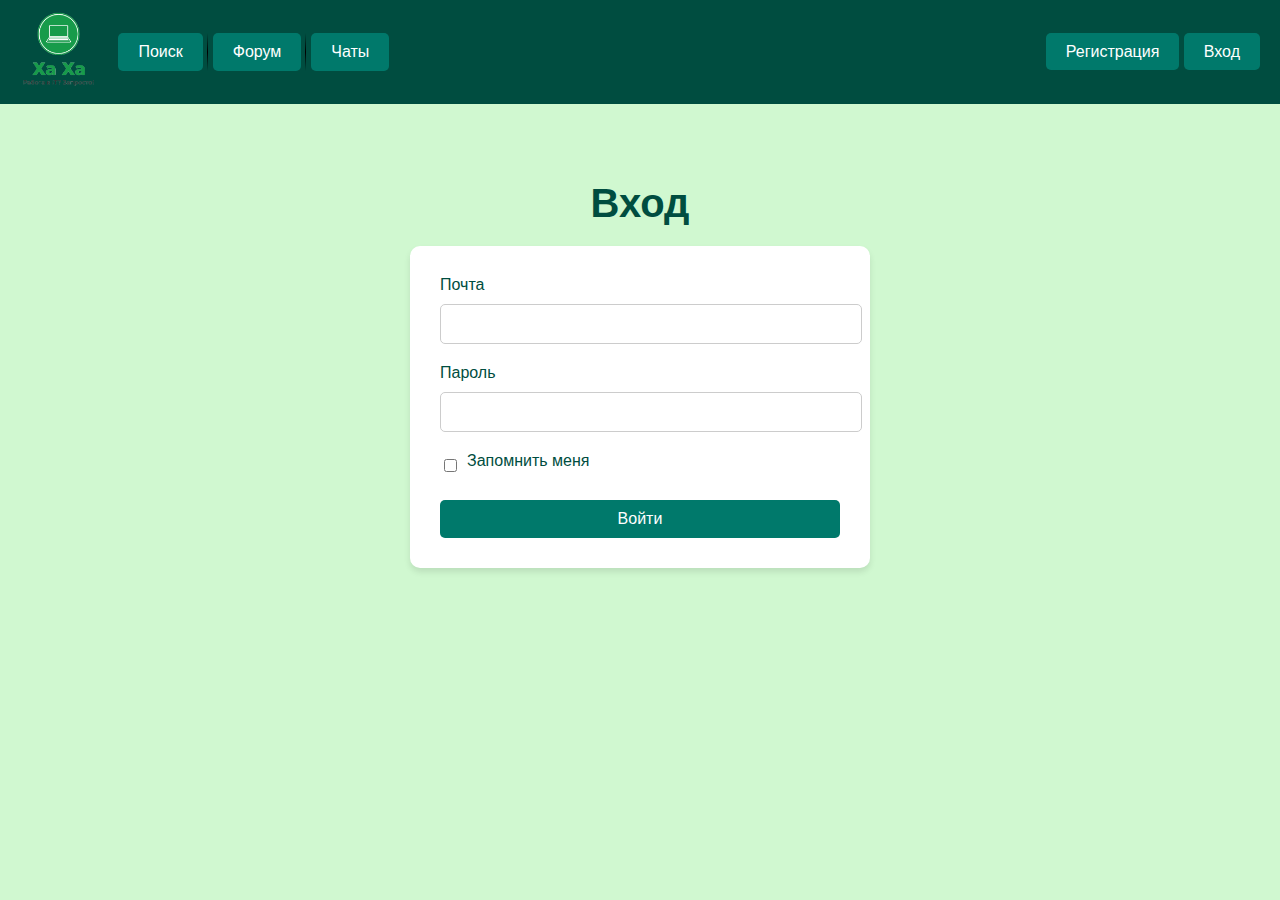
<file: WebPage/login.html>
<!DOCTYPE html>
<html lang="ru">
<head>
    <meta charset="UTF-8">
    <meta name="viewport" content="width=device-width, initial-scale=1.0">
    <title>Haha.ru - Вход</title>
    <link rel="stylesheet" href="style.css">
    <style>
        main {
            display: flex;
            justify-content: center;
            align-items: center;
            flex-direction: column;
            padding: 50px 20px;
        }
        main h1 {
            font-size: 2.5em;
            color: #004d40;
            margin-bottom: 20px;
        }
        form {
            background-color: white;
            padding: 30px;
            border-radius: 10px;
            box-shadow: 0 4px 6px rgba(0, 0, 0, 0.1);
            width: 100%;
            max-width: 400px;
        }
        form label {
            display: block;
            margin-bottom: 10px;
            font-size: 1rem;
            color: #004d40;
        }
        form input[type="email"],
        form input[type="password"] {
            width: 100%;
            padding: 10px;
            margin-bottom: 20px;
            border: 1px solid #ccc;
            border-radius: 5px;
            font-size: 1rem;
        }
        form button {
            width: 100%;
            padding: 10px;
            background-color: #00796b;
            color: white;
            font-size: 1rem;
            border: none;
            border-radius: 5px;
            cursor: pointer;
            transition: background-color 0.3s ease;
        }
        form button:hover {
            background-color: #004d40;
        }
        .remember-me {
            display: flex;
            align-items: center;
            margin-bottom: 20px;
        }
        .remember-me input {
            margin-right: 10px;
        }
    </style>
</head>
<body>
    <header>
        <div class="logo-and-forum">
            <a href="index.html">
                <img src="resources/HahaLogo.png" alt="Логотип">
            </a>
            <nav>
                <a href="">Поиск</a>
                <a href="">Форум</a>
                <a href="chat.html">Чаты</a>
            </nav>
        </div>
        <nav>
            <a href="registration.html">Регистрация</a>
            <a href="login.html">Вход</a>
        </nav>
    </header>
    <main>
        <h1>Вход</h1>
        <form action="#" method="post">
            <label for="email">Почта</label>
            <input type="email" id="email" name="email" required>

            <label for="password">Пароль</label>
            <input type="password" id="password" name="password" required>

            <div class="remember-me">
                <input type="checkbox" id="remember-me" name="remember-me">
                <label for="remember-me">Запомнить меня</label>
            </div>

            <button type="submit">Войти</button>
        </form>
    </main>
</body>
</html>
</file>
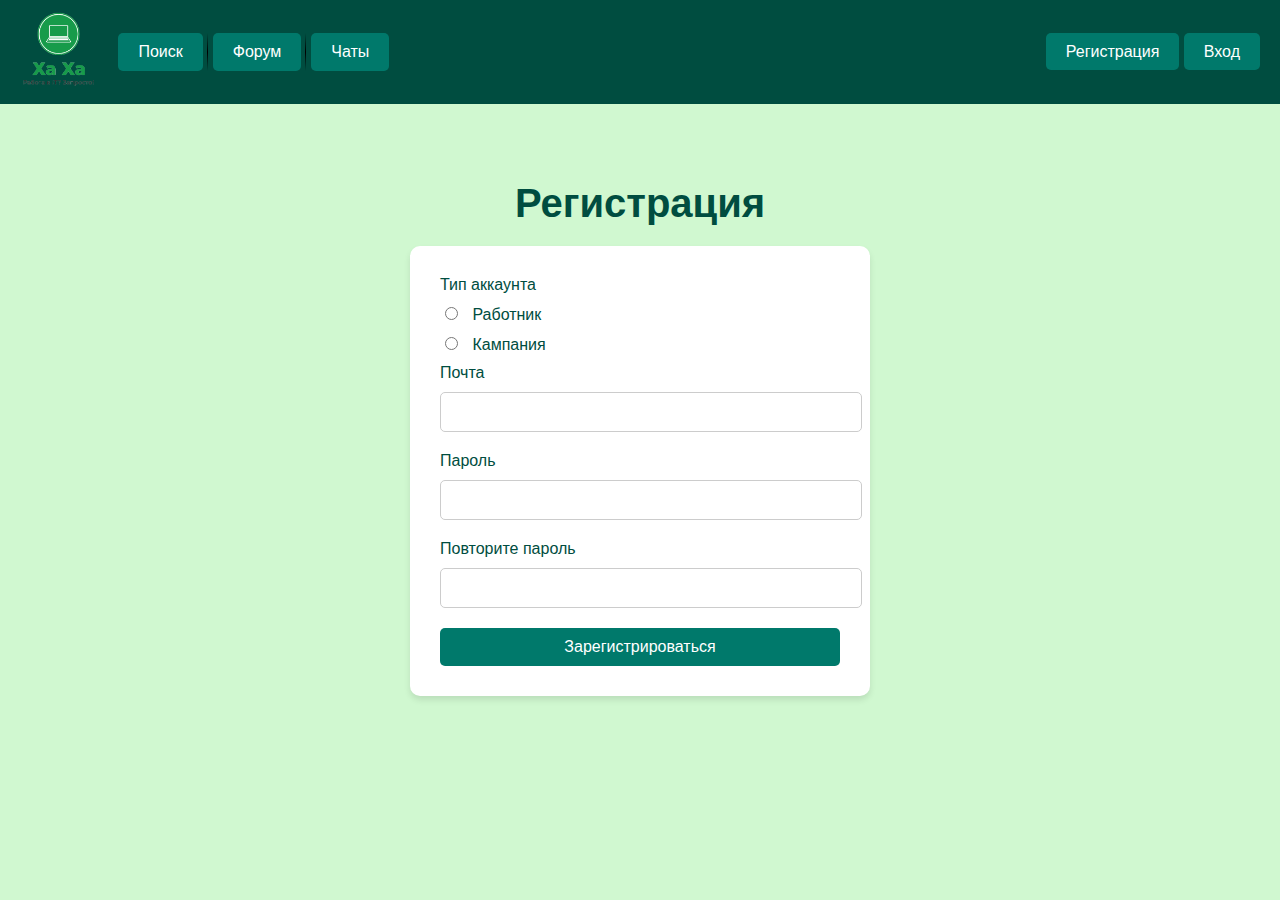
<file: WebPage/registration.html>
<!DOCTYPE html>
<html lang="ru">
<head>
    <meta charset="UTF-8">
    <meta name="viewport" content="width=device-width, initial-scale=1.0">
    <title>Haha.ru - Регистрация</title>
    <link rel="stylesheet" href="style.css">
    <style>
        main {
            display: flex;
            justify-content: center;
            align-items: center;
            flex-direction: column;
            padding: 50px 20px;
        }
        main h1 {
            font-size: 2.5em;
            color: #004d40;
            margin-bottom: 20px;
        }
        form {
            background-color: white;
            padding: 30px;
            border-radius: 10px;
            box-shadow: 0 4px 6px rgba(0, 0, 0, 0.1);
            width: 100%;
            max-width: 400px;
        }
        form label {
            display: block;
            margin-bottom: 10px;
            font-size: 1rem;
            color: #004d40;
        }
        form input[type="text"],
        form input[type="email"],
        form input[type="password"] {
            width: 100%;
            padding: 10px;
            margin-bottom: 20px;
            border: 1px solid #ccc;
            border-radius: 5px;
            font-size: 1rem;
        }
        form input[type="radio"] {
            margin-right: 10px;
        }
        form .account-specific {
            display: none;
        }
        form button {
            width: 100%;
            padding: 10px;
            background-color: #00796b;
            color: white;
            font-size: 1rem;
            border: none;
            border-radius: 5px;
            cursor: pointer;
            transition: background-color 0.3s ease;
        }
        form button:hover {
            background-color: #004d40;
        }
    </style>
    <script>
        function toggleAccountFields() {
            const workerFields = document.getElementById('worker-fields');
            const companyFields = document.getElementById('company-fields');
            const accountType = document.querySelector('input[name="account-type"]:checked').value;

            if (accountType === 'worker') {
                workerFields.style.display = 'block';
                companyFields.style.display = 'none';
            } else if (accountType === 'company') {
                workerFields.style.display = 'none';
                companyFields.style.display = 'block';
            }
        }
    </script>
</head>
<body>
    <header>
        <div class="logo-and-forum">
            <a href="index.html">
                <img src="resources/HahaLogo.png" alt="Логотип">
            </a>
            <nav>
                <a href="">Поиск</a>
                <a href="">Форум</a>
                <a href="chat.html">Чаты</a>
            </nav>
        </div>
        <nav>
            <a href="registration.html">Регистрация</a>
            <a href="login.html">Вход</a>
        </nav>
    </header>
    <main>
        <h1>Регистрация</h1>
        <form action="#" method="post">
            <label>Тип аккаунта</label>
            <label>
                <input type="radio" name="account-type" value="worker" onchange="toggleAccountFields()" required> Работник
            </label>
            <label>
                <input type="radio" name="account-type" value="company" onchange="toggleAccountFields()"> Кампания
            </label>

            <label for="email">Почта</label>
            <input type="email" id="email" name="email" required>

            <div id="worker-fields" class="account-specific">
                <label for="worker-name">Имя</label>
                <input type="text" id="worker-name" name="worker-name">

                <label for="worker-surname">Фамилия</label>
                <input type="text" id="worker-surname" name="worker-surname">
            </div>

            <div id="company-fields" class="account-specific">
                <label for="company-name">Название кампании</label>
                <input type="text" id="company-name" name="company-name">
            </div>

            <label for="password">Пароль</label>
            <input type="password" id="password" name="password" required>

            <label for="confirm-password">Повторите пароль</label>
            <input type="password" id="confirm-password" name="confirm-password" required>

            <button type="submit">Зарегистрироваться</button>
        </form>
    </main>
</body>
</html>
</file>
<file: WebPage/style.css>
body {
    margin: 0;
    font-family: Arial, sans-serif;
    background-color: #d0f8d0;
}
header {
    display: flex;
    justify-content: space-between;
    align-items: center;
    background-color: #004d40; /* Тёмно-зелёный */
    color: white;
    padding: 10px 20px;
}
.logo-and-forum {
    display: flex;
    align-items: center;
    gap: 20px;
}
header img {
    height: 80px;
}
.logo-and-forum nav {
    display: flex;
    gap: 10px;
    align-items: center;
}
.logo-and-forum nav a {
    color: white;
    text-decoration: none;
    font-size: 1rem;
    position: relative;
}
.logo-and-forum nav a::after {
    content: '';
    display: block;
    width: 1px;
    height: 100%;
    background: linear-gradient(to top, transparent, black, transparent);
    position: absolute;
    right: -5px;
    top: 0;
}
.logo-and-forum nav a:last-child::after {
    display: none;
}
header nav a {
    color: white;
    text-decoration: none;
    background-color: #00796b; /* Зелёный */
    padding: 10px 20px;
    border-radius: 5px;
    transition: background-color 0.3s ease;
}
header nav a:hover {
    background-color: #004d40;
}
.slider {
    position: relative;
    max-width: 80%; /* Ограничиваем ширину слайдера */
    margin: 0 auto; /* Центруем слайдер */
    height: 600px; /* Фиксированная высота */
    overflow: hidden;
    border-radius: 15px; /* Добавляем скругление */
    box-shadow: 0 4px 8px rgba(0, 0, 0, 0.2); /* Тень для слайдера */
    background-color: #f0f0f0; /* Задний фон для загрузки */
}

.slider .slide {
    position: absolute;
    width: 100%;
    height: 100%;
    opacity: 0; /* Невидимость для неактивных слайдов */
    transition: opacity 1.5s ease; /* Плавный переход */
    z-index: 0;
}

.slider .slide.active {
    opacity: 1; /* Показываем активный слайд */
    z-index: 1;
}

.slider .slide img {
    width: 100%;
    height: 100%;
    object-fit: cover;
    border-radius: 15px; /* Скругляем фото */
}

.slider .slide p {
    position: absolute;
    bottom: 20px;
    left: 50%;
    transform: translateX(-50%);
    color: white;
    font-size: 1.5em;
    background: rgba(0, 0, 0, 0.6);
    padding: 10px 20px;
    border-radius: 10px;
}
footer {
    background-color: #004d40; /* Тёмно-зелёный */
    color: white;
    padding: 20px 40px;
    margin-top: 50px;
}

.footer-content {
    display: flex;
    justify-content: space-between;
    flex-wrap: wrap;
    gap: 20px;
}

.footer-content h3 {
    margin-bottom: 10px;
    font-size: 1.5em;
}

.footer-content p,
.footer-content a {
    font-size: 1em;
    margin: 5px 0;
    text-decoration: none;
    color: white;
    display: flex;
    align-items: center;
    gap: 10px; /* Расстояние между иконкой и текстом */
}

.footer-content a:hover {
    text-decoration: underline;
}

.icons {
    display: flex;
    gap: 10px;
}

.icons img {
    width: 30px;
    height: 30px;
    border-radius: 50%; /* Круглая форма */
    transition: transform 0.3s ease;
}

.icons img:hover {
    transform: scale(1.2); /* Увеличение при наведении */
}

.icon {
    width: 20px;
    height: 20px;
    object-fit: contain;
}

.support-link {
    display: inline-block;
    background-color: #00796b; /* Зелёный */
    padding: 10px 20px;
    border-radius: 5px;
    text-decoration: none;
    color: white;
    transition: background-color 0.3s ease;
}

.support-link:hover {
    background-color: #004d40; /* Тёмно-зелёный */
}

.footer-bottom {
    text-align: center;
    margin-top: 20px;
    font-size: 0.9em;
    border-top: 1px solid #00796b;
    padding-top: 10px;
}
</file>
